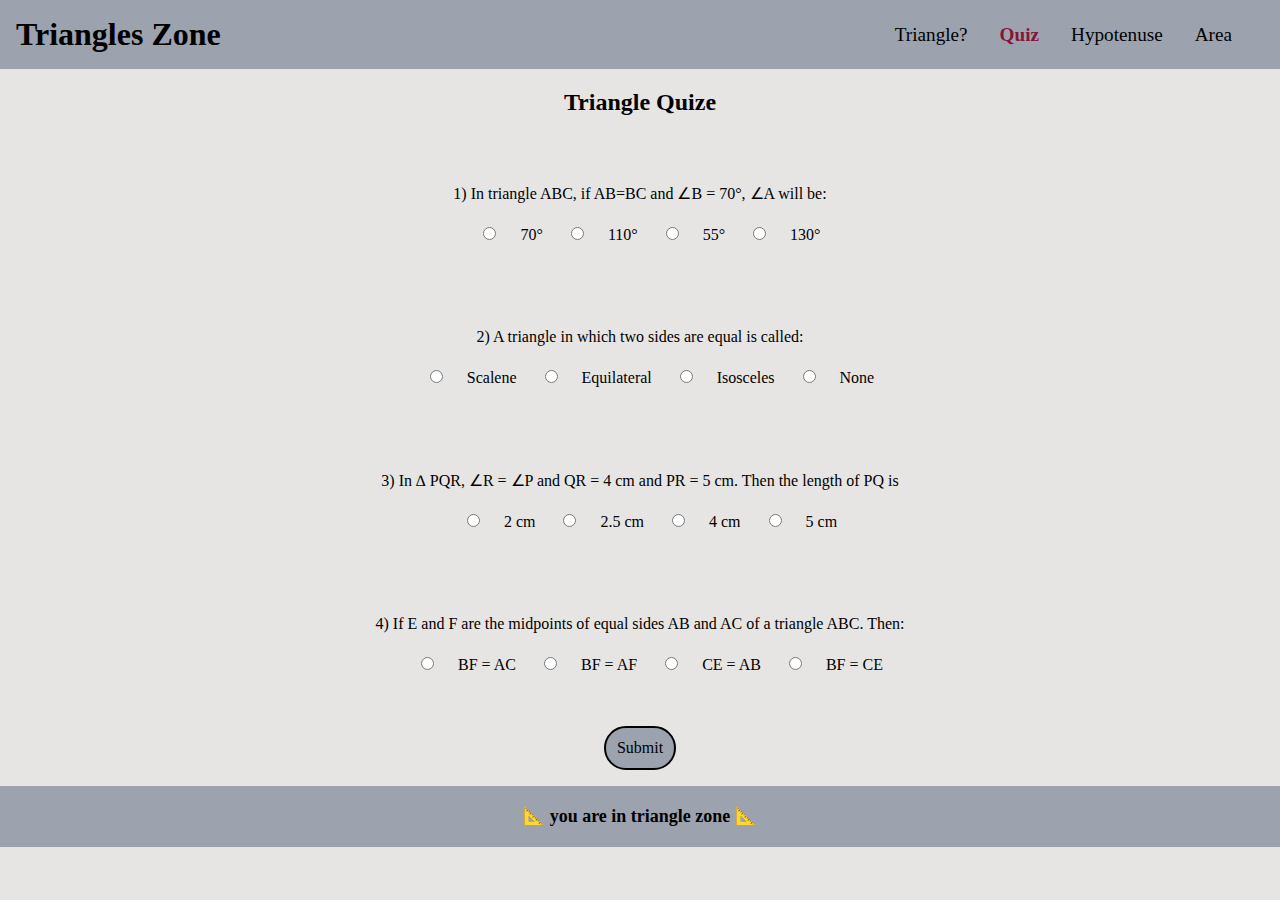
<file: triangle-quize.html>
<!DOCTYPE html>
<html lang="en">

<head>
    <meta charset="UTF-8" />
    <meta http-equiv="X-UA-Compatible" content="IE=edge" />
    <meta name="viewport" content="width=device-width, initial-scale=1.0" />
    <title>Triangle Quize | Vidhi Makani</title>
    <link rel="stylesheet" href="styles.css" />
</head>

<body>
    <nav class="nav">
        <a href="./index.html" class="link-title"><h1>Triangles Zone</h1></a>
        <div class="link-container">
            <a href="./index.html" class="link">Triangle?</a>
            <a href="./triangle-quize.html" class="link link-active">Quiz</a>
            <a href="./triangle-hypotenuse.html" class="link">Hypotenuse</a>
            
            <a href="./triangle-area.html" class="link">Area</a>
        </div>
    </nav>

    <main class="quiz-container">
        <h2>Triangle Quize</h2>
        <div class="container">
            <form class="quize-form">
                <div class="question-container">
                    <p class="question">
                        1) In triangle ABC, if AB=BC and ∠B = 70°, ∠A will be:
                    </p>
                    <lable><input class="option"type="radio" value="70°" name="q-1" />70°</lable>
                    <lable><input class="option"type="radio" value="110°" name="q-1" />110°</lable>
                    <lable><input class="option"type="radio" value="55°" name="q-1" />55°</lable>
                    <lable><input class="option"type="radio" value="130°" name="q-1" />130°</lable>
                </div>
                <div class="question-container">
                    <p class="question">
                        2) A triangle in which two sides are equal is called:
                    </p>
                    <lable><input class="option" type="radio" value="Scalene" name="q-2" />Scalene</lable>
                    <lable><input class="option" type="radio" value="Equilateral" name="q-2" />Equilateral</lable>
                    <lable><input class="option" type="radio" value="Isosceles" name="q-2" />Isosceles</lable>
                    <lable><input class="option" type="radio" value="None" name="q-2" />None</lable>
                </div>
                <div class="question-container">
                    <p class="question">
                        3) In ∆ PQR, ∠R = ∠P and QR = 4 cm and PR = 5 cm. Then the length
                        of PQ is
                    </p>
                    <lable><input class="option" type="radio" value=" 2 cm" name="q-3" />2 cm</lable>
                    <lable><input class="option" type="radio" value=" 2.5 cm" name="q-3" />2.5 cm</lable>
                    <lable><input class="option" type="radio" value=" 4 cm" name="q-3" />4 cm</lable>
                    <lable><input class="option" type="radio" value=" 5 cm" name="q-3" />5 cm</lable>
                </div>
                <div class="question-container">
                    <p class="question">
                        4) If E and F are the midpoints of equal sides AB and AC of a
                        triangle ABC. Then:
                    </p>
                    <lable><input class="option" type="radio" value=" BF = AC" name="q-4" />BF = AC</lable>
                    <lable><input class="option" type="radio" value=" BF = AF" name="q-4" />BF = AF</lable>
                    <lable><input class="option" type="radio" value="CE = AB" name="q-4" />CE = AB</lable>
                    <lable><input class="option" type="radio" value="BF = CE" name="q-4" />BF = CE</lable>
                </div>

            </form>

            <button class="submit-btn">Submit</button>

            <div class="output"></div>

            <footer class="footer">📐 you are in triangle zone 📐</footer>
        </div>
    </main>
</body>
<script src="triangle_quize.js"></script>

</html>
</file>
<file: styles.css>
* {
    box-sizing: border-box;
}

:root {
    --primary-color: #9ca3af;
    --background-color: #e7e5e4;
    --hover-color: #881337;
    --active-link-color: #881337;
}

body {
    margin: 0;
    background-color: var(--background-color);
    display: flex;
    flex-direction: column;
    height: 100vh;
}

h1 {
    margin: auto;
    font-size: 2rem;
}

h2 {
    text-align: center;
}

nav {
    display: grid;
    width: 100%;
    grid-template-columns: auto minmax(auto, 3fr);
    padding: 1rem 0;
    background-color: var(--primary-color);
}

input {
    display: block;
    margin: 0.5rem 1.5rem 1.5rem;
    text-align: center;
    padding: 0.3rem;
}

button {
    padding: 0.7rem;
    font-family: 'Righteous', cursive;
    border: 2px solid black;
    cursor: pointer;
    background-color: var(--primary-color);
    border-radius: 2rem;
    font-size: 1rem;
}

.result {
    margin: auto;
}

.nav .link-container {
    grid-column: 2/3;
    display: flex;
    height: 100%;
    align-items: center;
    justify-content: flex-end;
    padding-right: 1rem;

}

.nav .link-title {
    grid-column: 1/2;
    text-decoration: none;
    color: black;
    padding-left: 1rem;
}

.link {
    text-decoration: none;
    color: black;
    padding-right: 2rem;
    font-size: 1.2rem;
}

.link:hover,
button:hover,
.link-title h1:hover {
    color: var(--hover-color)
}

.nav .link-active {
    color: var(--active-link-color);
    font-weight: 800;
}


.main-container {
    display: flex;
    flex-direction: column;
    align-items: center;
    text-align: center;
    min-width: 30%;
}

.quiz-container {
    text-align: center;
    display: flex;
    flex-direction: column;
    width: 100%;
    margin: 0 auto;
    box-sizing: border-box;
}

.question-container {
    width: 85%;
    margin: 1rem auto;
    font-size: 1em;
    padding: 1rem 0;
    font-family: "Times New Roman", Times, serif;
}

div {
    display: block;
}

.option {
    display: inline;
    padding: 0.5px;
}


.btn-quiz {
    padding: 0.7rem;
    font-family: 'Righteous', cursive;
    border: 2px solid black;
    cursor: pointer;
    background-color: var(--primary-color);
    border-radius: 2rem;
    display: block;
    margin: auto;
    font-size: 1rem;
    margin-top: 0.5rem;
}

.output-score {
    text-align: center;
}

.btn-quiz:hover {
    color: var(--hover-color);
}

.output {
    padding: auto;
    margin-top: 1rem;
}

.result {
    padding: auto;
    margin-top: 1rem;
}

.footer {
    padding: 1.2rem 0;
    width: 100%;
    text-align: center;
    background-color: var(--primary-color);
    margin-top: auto;
    color: black;
    font-size: large;
    font-weight: bold;
}

.footer-img {
    width: 2rem;
    margin: 0 1rem;
}

.footer .link-social {
    text-decoration: none;
    margin: 0.5rem;
}
</file>
